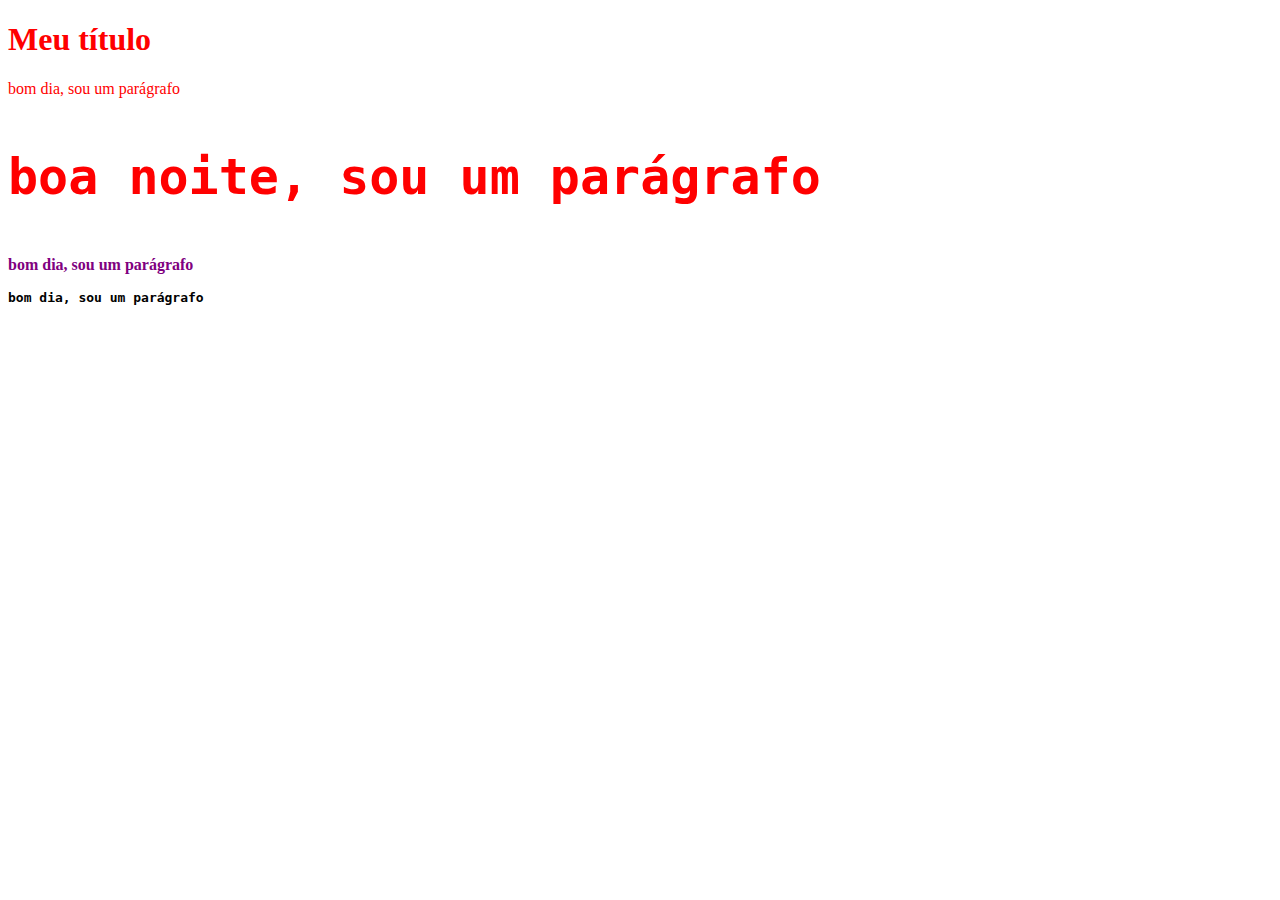
<file: index.html>
<!DOCTYPE html>
<html lang="pt-br">
<head>
    <title>Pense !</title>

    <link rel="stylesheet" href="estilo.css">

    <style>
       .bomdia {
            color: red;
            font-weight: 500;
       }

       .interno {
            color: black;
            font-weight: bold;
            font-family: monospace;
       }

    </style>
</head>
<body>
    <h1 style="color: #ff0000;"> Meu título</h1>

    <p class="bomdia"> bom dia, sou um parágrafo </p>

    <p class="externo"> boa noite, sou um parágrafo </p>

    <p style="color: purple; font-weight: bolder;"> bom dia, sou um parágrafo </p>

    <p class="interno"> bom dia, sou um parágrafo </p>
</body>
</html>
</file>
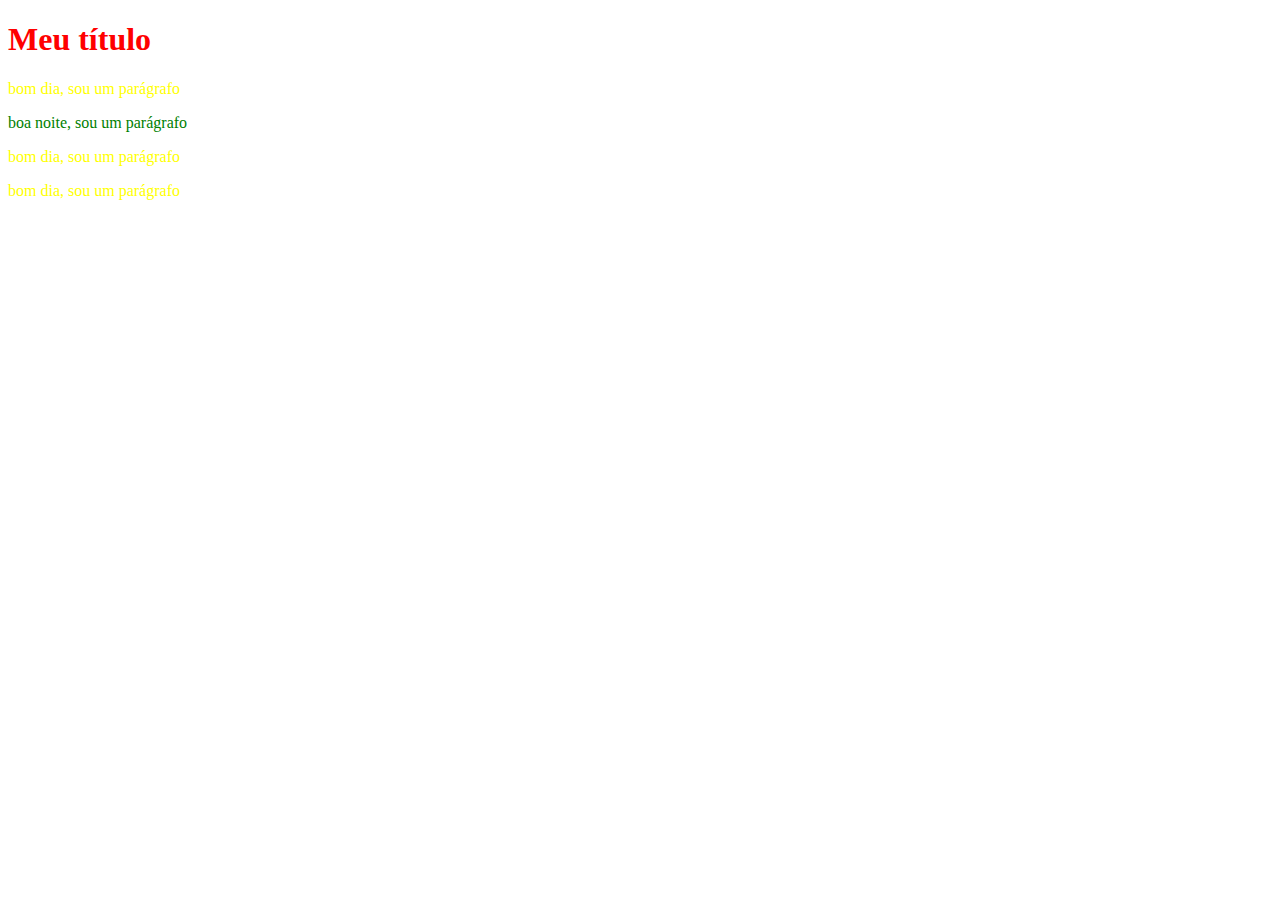
<file: pagina2.html>
<!DOCTYPE html>
<html lang="pt-br">
<head>
    <title>Arquivo HTML 2</title>

    <link rel="stylesheet" href="estilo.css">

    <style>
       .bomdia {
            color: yellow;
            font-weight: 500;
       }
  
    </style>
</head>
<body>
    <h1 style="color: #ff0000;"> Meu título</h1>

    <p class="bomdia"> bom dia, sou um parágrafo </p>

    <p class="boanoite"> boa noite, sou um parágrafo </p>

    <p class="bomdia"> bom dia, sou um parágrafo </p>

    <p class="bomdia"> bom dia, sou um parágrafo </p>
</body>
</html>
</file>
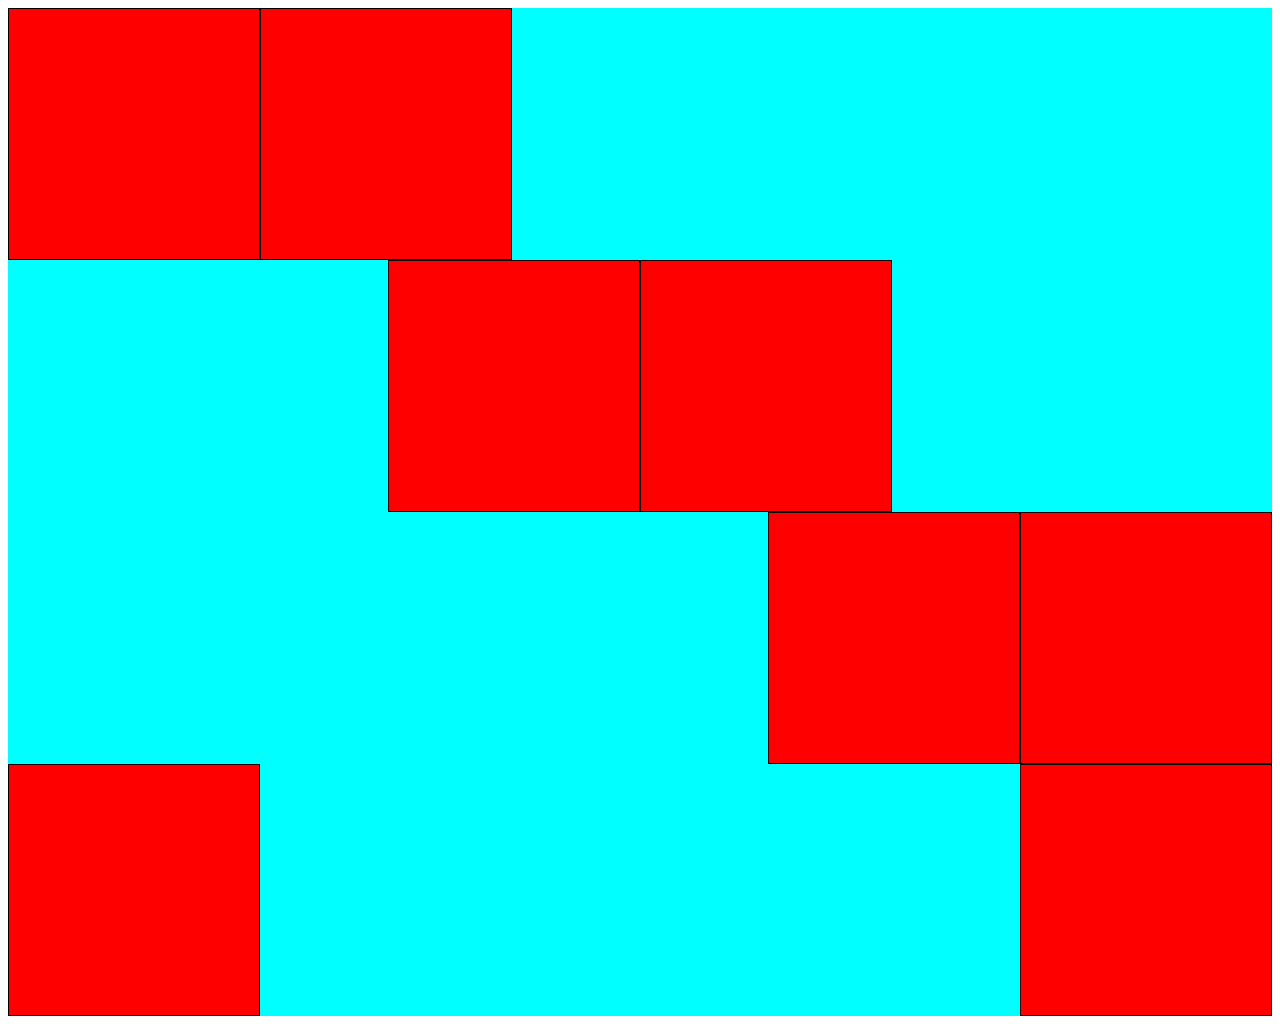
<file: pagina3.html>
<!DOCTYPE html>
<html lang="pt-br">
<head>
    <title>Pagina3</title>

    <style>
        .containerStart {
            width: 100%;
            display: flex;
            justify-content: start;
            align-items: center;
            background-color: aqua;
        }

        .containerCenter {
            width: 100%;
            display: flex;
            justify-content: center;
            align-items: center;
            background-color: aqua;
        }

        .containerEnd {
            width: 100%;
            display: flex;
            justify-content: end;
            align-items: center;
            background-color: aqua;
        }

        .containerBetween {
            width: 100%;
            display: flex;
            justify-content: space-between;
            align-items: center;
            background-color: aqua;
        }

        .caixa {
            width: 250px;
            height: 250px;
            background-color: red;
            border: 1px solid black;
        }
    </style>
</head>
<body>
    
    <div class="containerStart">
        <div class="caixa">
        </div>
        <div class="caixa">
        </div>
    </div>

    <div class="containerCenter">
        <div class="caixa">
        </div>
        <div class="caixa">
        </div>
    </div>

    <div class="containerEnd">
        <div class="caixa">
        </div>
        <div class="caixa">
        </div>
    </div>

    <div class="containerBetween">
        <div class="caixa">
        </div>
        <div class="caixa">
        </div>
    </div>

</body>
</html>
</file>
<file: estilo.css>
.boanoite {
    color: green;
}

.externo {
    color: red;
    font-size: 50px;
    font-family: monospace;
    font-weight: bolder;
}
</file>
